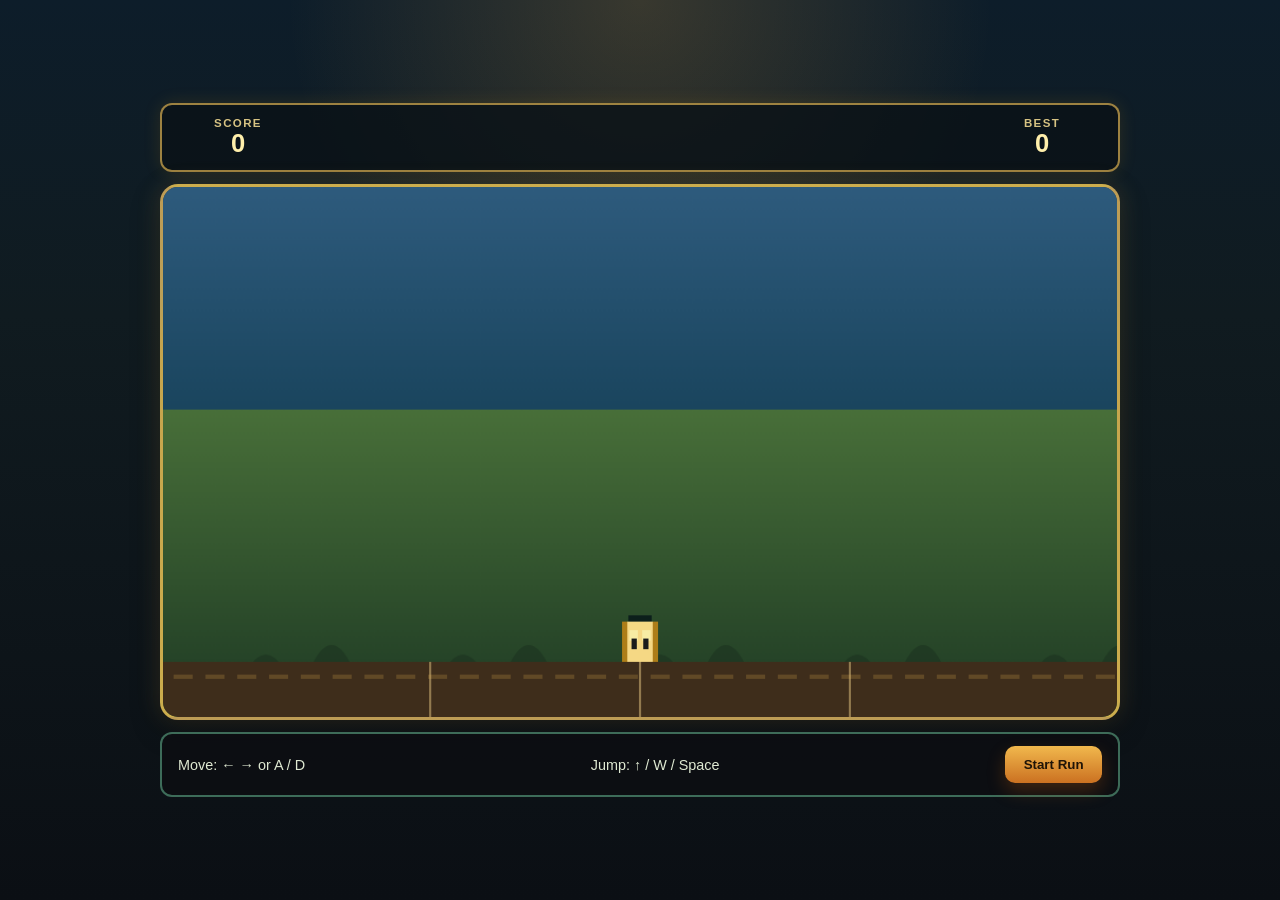
<file: index.html>
<!DOCTYPE html>
<html lang="en">
  <head>
    <meta charset="UTF-8" />
    <meta name="viewport" content="width=device-width, initial-scale=1.0" />
    <title>Temple Run Clone</title>
    <link rel="stylesheet" href="style.css" />
  </head>
  <body>
    <div class="game-shell">
      <div class="hud">
        <div class="score-panel">
          <span class="label">Score</span>
          <span id="score">0</span>
        </div>
        <div class="score-panel">
          <span class="label">Best</span>
          <span id="best">0</span>
        </div>
      </div>

      <canvas id="gameCanvas" width="900" height="500" aria-label="Temple Run clone game"></canvas>

      <div class="controls-panel">
        <p>Move: ← → or A / D</p>
        <p>Jump: ↑ / W / Space</p>
        <button id="startButton" type="button">Start Run</button>
      </div>
    </div>

    <script src="script.js"></script>
  </body>
</html>
</file>
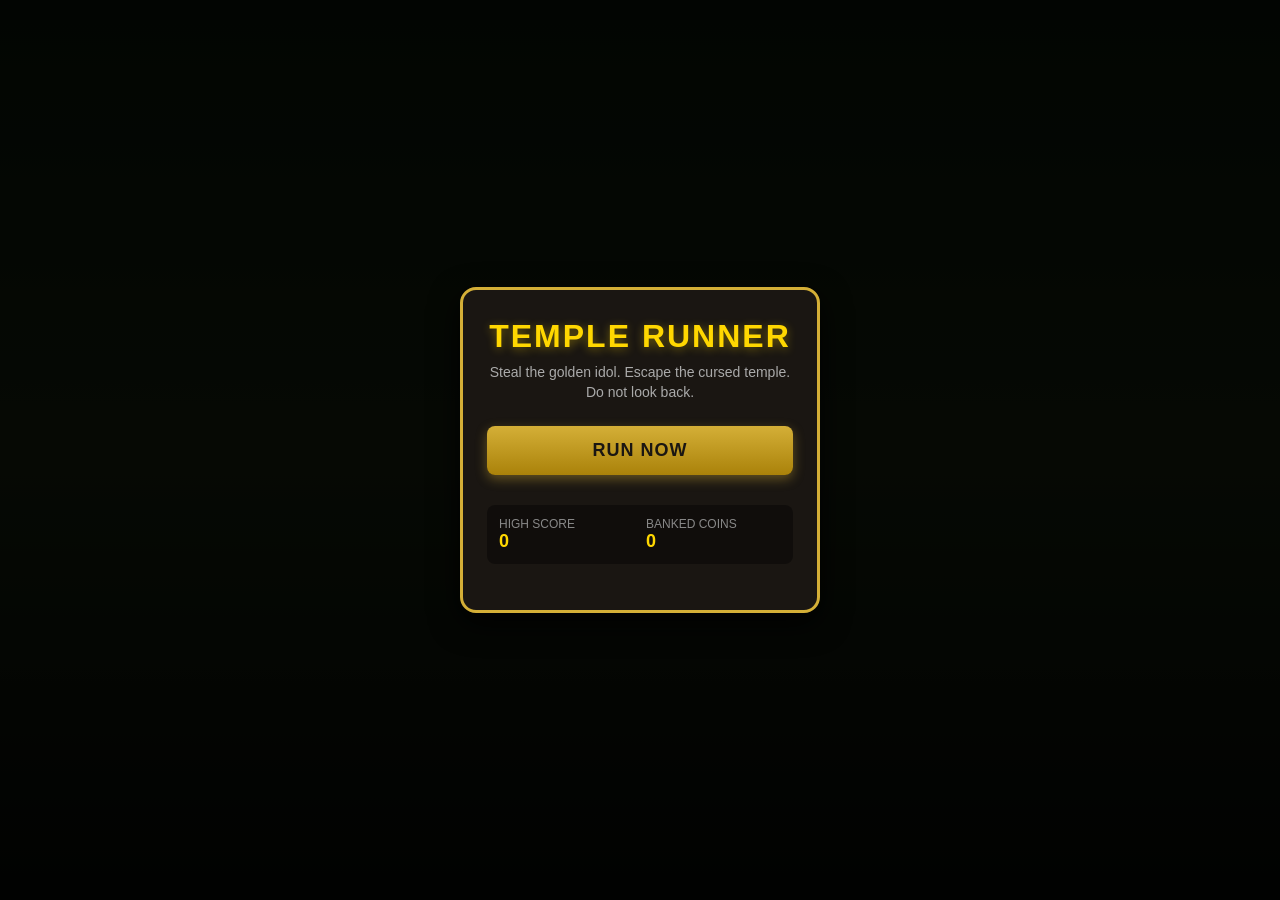
<file: src/main/assets/index.html>
<!DOCTYPE html>
<html lang="en">
<head>
<meta charset="UTF-8">
<meta name="viewport" content="width=device-width, initial-scale=1.0, maximum-scale=1.0, user-scalable=no">
<title>Temple Runner 3D</title>
<style>
  * { box-sizing: border-box; margin: 0; padding: 0; user-select: none; -webkit-user-select: none; }
  body, html { width: 100%; height: 100%; overflow: hidden; background: #050a05; font-family: -apple-system, BlinkMacSystemFont, "Segoe UI", Roboto, sans-serif; }
  #canvas-container { position: absolute; top: 0; left: 0; width: 100%; height: 100%; }
  canvas { display: block; width: 100%; height: 100%; }

  /* HUD Overlay */
  #hud { position: absolute; top: 0; left: 0; width: 100%; height: 100%; pointer-events: none; display: none; }
  .hud-top-left { position: absolute; top: 16px; left: 16px; display: flex; flex-direction: column; gap: 8px; }
  .hud-meter-container { width: 140px; height: 14px; background: rgba(0,0,0,0.6); border: 2px solid #d4af37; border-radius: 7px; overflow: hidden; }
  .hud-meter-fill { width: 0%; height: 100%; background: linear-gradient(90deg, #ffd700, #ff8c00); transition: width 0.1s linear; }
  .hud-multiplier { color: #ffd700; font-weight: 800; font-size: 16px; text-shadow: 1px 1px 2px #000; }
  
  .hud-top-right { position: absolute; top: 16px; right: 16px; text-align: right; color: #fff; text-shadow: 1px 1px 3px #000; }
  .hud-score { font-size: 26px; font-weight: 900; letter-spacing: 1px; color: #fff; }
  .hud-coins { font-size: 18px; font-weight: 700; color: #ffd700; margin-top: 4px; display: flex; align-items: center; justify-content: flex-end; gap: 6px; }
  .hud-distance { font-size: 14px; color: #ccc; margin-top: 2px; }
  .hud-wing-badge { display: none; margin-top: 6px; background: rgba(0,200,255,0.3); border: 1px solid #00e5ff; color: #00e5ff; font-size: 11px; padding: 2px 6px; border-radius: 4px; }

  .pause-btn { position: absolute; bottom: 20px; right: 20px; width: 44px; height: 44px; border-radius: 22px; background: rgba(0,0,0,0.6); border: 2px solid #fff; color: #fff; font-size: 18px; display: flex; align-items: center; justify-content: center; pointer-events: auto; cursor: pointer; }

  /* Modals */
  .modal-overlay { position: absolute; top: 0; left: 0; width: 100%; height: 100%; background: rgba(0,0,0,0.8); display: flex; flex-direction: column; align-items: center; justify-content: center; z-index: 100; }
  .modal-card { background: #1a1612; border: 3px solid #d4af37; border-radius: 16px; padding: 28px 24px; width: 85%; max-width: 360px; text-align: center; color: #fff; box-shadow: 0 10px 30px rgba(0,0,0,0.9); }
  .modal-title { font-size: 32px; font-weight: 900; color: #ffd700; text-transform: uppercase; letter-spacing: 2px; margin-bottom: 8px; text-shadow: 0 2px 10px rgba(255,215,0,0.4); }
  .modal-subtitle { font-size: 14px; color: #aaa; margin-bottom: 24px; line-height: 1.4; }
  .modal-btn { width: 100%; padding: 14px; border-radius: 8px; background: linear-gradient(180deg, #d4af37, #aa820a); border: none; color: #1a1612; font-size: 18px; font-weight: 800; text-transform: uppercase; letter-spacing: 1px; cursor: pointer; margin-bottom: 12px; box-shadow: 0 4px 12px rgba(212,175,55,0.4); }
  .modal-btn.secondary { background: rgba(255,255,255,0.1); border: 1px solid #666; color: #fff; box-shadow: none; }
  .stats-grid { display: grid; grid-template-columns: 1fr 1fr; gap: 12px; margin: 18px 0; text-align: left; background: rgba(0,0,0,0.4); padding: 12px; border-radius: 8px; }
  .stat-label { font-size: 12px; color: #888; }
  .stat-val { font-size: 18px; font-weight: 700; color: #ffd700; }
  .death-banner { color: #ff4d4d; font-weight: 800; font-size: 14px; margin-bottom: 12px; }
  #monkey-vignette { position: absolute; top: 0; left: 0; width: 100%; height: 100%; pointer-events: none; box-shadow: inset 0 0 80px rgba(180,0,0,0.7); opacity: 0; transition: opacity 0.3s ease; }
</style>
</head>
<body>

<div id="canvas-container">
  <canvas id="game-canvas"></canvas>
</div>
<div id="monkey-vignette"></div>

<!-- HUD -->
<div id="hud">
  <div class="hud-top-left">
    <div class="hud-meter-container">
      <div id="meter-fill" class="hud-meter-fill"></div>
    </div>
    <div id="hud-mult" class="hud-multiplier">1x MULTIPLIER</div>
  </div>
  <div class="hud-top-right">
    <div id="hud-score" class="hud-score">0</div>
    <div class="hud-coins">🪙 <span id="hud-coin-count">0</span></div>
    <div id="hud-distance" class="hud-distance">0m</div>
    <div id="hud-wings" class="hud-wing-badge">🪽 WINGS ACTIVE</div>
  </div>
  <div class="pause-btn" id="pause-btn">⏸</div>
</div>

<!-- Main Menu Modal -->
<div id="menu-modal" class="modal-overlay">
  <div class="modal-card">
    <div class="modal-title">TEMPLE RUNNER</div>
    <div class="modal-subtitle">Steal the golden idol. Escape the cursed temple. Do not look back.</div>
    <button class="modal-btn" id="start-btn">RUN NOW</button>
    <div class="stats-grid">
      <div><div class="stat-label">HIGH SCORE</div><div id="menu-high-score" class="stat-val">0</div></div>
      <div><div class="stat-label">BANKED COINS</div><div id="menu-total-coins" class="stat-val">0</div></div>
    </div>
  </div>
</div>

<!-- Pause Modal -->
<div id="pause-modal" class="modal-overlay" style="display: none;">
  <div class="modal-card">
    <div class="modal-title">PAUSED</div>
    <button class="modal-btn" id="resume-btn">RESUME</button>
    <button class="modal-btn secondary" id="restart-from-pause-btn">RESTART</button>
  </div>
</div>

<!-- Game Over Modal -->
<div id="gameover-modal" class="modal-overlay" style="display: none;">
  <div class="modal-card">
    <div class="modal-title" style="color: #ff4444;">GAME OVER</div>
    <div id="death-reason" class="death-banner">Caught by Demon Monkeys!</div>
    <div class="stats-grid">
      <div><div class="stat-label">FINAL SCORE</div><div id="go-score" class="stat-val">0</div></div>
      <div><div class="stat-label">DISTANCE</div><div id="go-dist" class="stat-val">0m</div></div>
      <div><div class="stat-label">COINS COLLECTED</div><div id="go-coins" class="stat-val">0</div></div>
      <div><div class="stat-label">HIGH SCORE</div><div id="go-high" class="stat-val">0</div></div>
    </div>
    <button class="modal-btn" id="restart-btn">PLAY AGAIN</button>
    <button class="modal-btn secondary" id="menu-btn">MAIN MENU</button>
  </div>
</div>

<script>
// --- Matrix & Vector 3D Math Engine ---
class Vec3 {
  constructor(x = 0, y = 0, z = 0) { this.x = x; this.y = y; this.z = z; }
  set(x, y, z) { this.x = x; this.y = y; this.z = z; return this; }
  clone() { return new Vec3(this.x, this.y, this.z); }
  add(v) { this.x += v.x; this.y += v.y; this.z += v.z; return this; }
  sub(v) { this.x -= v.x; this.y -= v.y; this.z -= v.z; return this; }
  scale(s) { this.x *= s; this.y *= s; this.z *= s; return this; }
  dot(v) { return this.x * v.x + this.y * v.y + this.z * v.z; }
  length() { return Math.sqrt(this.x*this.x + this.y*this.y + this.z*this.z); }
  normalize() { const len = this.length(); if (len > 0.0001) { this.x /= len; this.y /= len; this.z /= len; } return this; }
  lerp(v, t) { this.x += (v.x - this.x) * t; this.y += (v.y - this.y) * t; this.z += (v.z - this.z) * t; return this; }
}

class Mat4 {
  constructor() { this.m = new Float32Array(16); Mat4.identity(this); }
  static identity(out) {
    const m = out.m; m.fill(0);
    m[0] = 1; m[5] = 1; m[10] = 1; m[15] = 1;
    return out;
  }
  static perspective(out, fovRad, aspect, near, far) {
    const f = 1.0 / Math.tan(fovRad / 2);
    const nf = 1 / (near - far);
    const m = out.m; m.fill(0);
    m[0] = f / aspect;
    m[5] = f;
    m[10] = (far + near) * nf;
    m[11] = -1;
    m[14] = (2 * far * near) * nf;
    return out;
  }
  static lookAt(out, eye, center, up) {
    let z0 = eye.x - center.x, z1 = eye.y - center.y, z2 = eye.z - center.z;
    let len = 1 / Math.hypot(z0, z1, z2);
    z0 *= len; z1 *= len; z2 *= len;
    let x0 = up.y * z2 - up.z * z1, x1 = up.z * z0 - up.x * z2, x2 = up.x * z1 - up.y * z0;
    len = 1 / Math.hypot(x0, x1, x2);
    x0 *= len; x1 *= len; x2 *= len;
    let y0 = z1 * x2 - z2 * x1, y1 = z2 * x0 - z0 * x2, y2 = z0 * x1 - z1 * x0;
    const m = out.m;
    m[0] = x0; m[1] = y0; m[2] = z0; m[3] = 0;
    m[4] = x1; m[5] = y1; m[6] = z1; m[7] = 0;
    m[8] = x2; m[9] = y2; m[10] = z2; m[11] = 0;
    m[12] = -(x0 * eye.x + x1 * eye.y + x2 * eye.z);
    m[13] = -(y0 * eye.x + y1 * eye.y + y2 * eye.z);
    m[14] = -(z0 * eye.x + z1 * eye.y + z2 * eye.z);
    m[15] = 1;
    return out;
  }
  static multiply(out, a, b) {
    const am = a.m, bm = b.m, rm = out.m;
    for (let i = 0; i < 4; i++) {
      const ai0 = am[i], ai1 = am[i+4], ai2 = am[i+8], ai3 = am[i+12];
      rm[i]    = ai0 * bm[0] + ai1 * bm[1] + ai2 * bm[2] + ai3 * bm[3];
      rm[i+4]  = ai0 * bm[4] + ai1 * bm[5] + ai2 * bm[6] + ai3 * bm[7];
      rm[i+8]  = ai0 * bm[8] + ai1 * bm[9] + ai2 * bm[10] + ai3 * bm[11];
      rm[i+12] = ai0 * bm[12] + ai1 * bm[13] + ai2 * bm[14] + ai3 * bm[15];
    }
    return out;
  }
  transformPoint(v, out) {
    const m = this.m;
    const x = v.x, y = v.y, z = v.z;
    const w = m[3] * x + m[7] * y + m[11] * z + m[15] || 1.0;
    out.x = (m[0] * x + m[4] * y + m[8] * z + m[12]) / w;
    out.y = (m[1] * x + m[5] * y + m[9] * z + m[13]) / w;
    out.z = (m[2] * x + m[6] * y + m[10] * z + m[14]) / w;
    return out;
  }
}

// --- Procedural Web Audio Synthesizer ---
class SoundEffects {
  constructor() {
    this.ctx = null;
  }
  init() {
    if (!this.ctx) {
      const AudioCtx = window.AudioContext || window.webkitAudioContext;
      if (AudioCtx) this.ctx = new AudioCtx();
    }
  }
  playCoin() {
    if (!this.ctx) return;
    const osc = this.ctx.createOscillator();
    const gain = this.ctx.createGain();
    osc.type = 'sine';
    osc.frequency.setValueAtTime(987.77, this.ctx.currentTime); // B5
    gain.gain.setValueAtTime(0.2, this.ctx.currentTime);
    gain.gain.exponentialRampToValueAtTime(0.001, this.ctx.currentTime + 0.1);
    osc.connect(gain); gain.connect(this.ctx.destination);
    osc.start(); osc.stop(this.ctx.currentTime + 0.1);
  }
  playJump() {
    if (!this.ctx) return;
    const osc = this.ctx.createOscillator();
    const gain = this.ctx.createGain();
    osc.type = 'triangle';
    osc.frequency.setValueAtTime(260, this.ctx.currentTime);
    osc.frequency.exponentialRampToValueAtTime(520, this.ctx.currentTime + 0.2);
    gain.gain.setValueAtTime(0.3, this.ctx.currentTime);
    gain.gain.exponentialRampToValueAtTime(0.01, this.ctx.currentTime + 0.2);
    osc.connect(gain); gain.connect(this.ctx.destination);
    osc.start(); osc.stop(this.ctx.currentTime + 0.2);
  }
  playSlide() {
    if (!this.ctx) return;
    const osc = this.ctx.createOscillator();
    const gain = this.ctx.createGain();
    osc.type = 'sine';
    osc.frequency.setValueAtTime(340, this.ctx.currentTime);
    osc.frequency.exponentialRampToValueAtTime(140, this.ctx.currentTime + 0.25);
    gain.gain.setValueAtTime(0.25, this.ctx.currentTime);
    gain.gain.exponentialRampToValueAtTime(0.01, this.ctx.currentTime + 0.25);
    osc.connect(gain); gain.connect(this.ctx.destination);
    osc.start(); osc.stop(this.ctx.currentTime + 0.25);
  }
  playStumble() {
    if (!this.ctx) return;
    const osc = this.ctx.createOscillator();
    const gain = this.ctx.createGain();
    osc.type = 'sawtooth';
    osc.frequency.setValueAtTime(120, this.ctx.currentTime);
    gain.gain.setValueAtTime(0.4, this.ctx.currentTime);
    gain.gain.exponentialRampToValueAtTime(0.01, this.ctx.currentTime + 0.3);
    osc.connect(gain); gain.connect(this.ctx.destination);
    osc.start(); osc.stop(this.ctx.currentTime + 0.3);
  }
  playDeath() {
    if (!this.ctx) return;
    const osc = this.ctx.createOscillator();
    const gain = this.ctx.createGain();
    osc.type = 'sawtooth';
    osc.frequency.setValueAtTime(80, this.ctx.currentTime);
    osc.frequency.exponentialRampToValueAtTime(30, this.ctx.currentTime + 0.6);
    gain.gain.setValueAtTime(0.6, this.ctx.currentTime);
    gain.gain.exponentialRampToValueAtTime(0.001, this.ctx.currentTime + 0.6);
    osc.connect(gain); gain.connect(this.ctx.destination);
    osc.start(); osc.stop(this.ctx.currentTime + 0.6);
  }
}
const sfx = new SoundEffects();

// --- Game Constants & State ---
const ROAD_WIDTH = 4.8;
const LANE_WIDTH = 1.6;
const TILE_LENGTH = 12.0;

class GameEngine {
  constructor(canvas) {
    this.canvas = canvas;
    this.ctx = canvas.getContext('2d');
    this.state = 'MENU'; // MENU, PLAYING, PAUSED, GAMEOVER

    this.player = {
      pos: new Vec3(0, 0, 0),
      dir: new Vec3(0, 0, 1),
      right: new Vec3(1, 0, 0),
      lane: 0, // -1, 0, 1
      targetLaneX: 0,
      lateralOffset: 0,
      speed: 10.0,
      baseSpeed: 10.0,
      maxSpeed: 24.0,
      accel: 0.05,
      yVel: 0,
      isGrounded: true,
      isSliding: false,
      slideTimer: 0,
      stumbleTimer: 0,
      isStumbling: false,
      turnZone: null
    };

    this.camera = {
      pos: new Vec3(0, 2.6, -4.5),
      lookAt: new Vec3(0, 1.2, 3.0),
      smoothRotY: 0,
      shake: 0
    };

    this.score = 0;
    this.distance = 0;
    this.coins = 0;
    this.multiplier = 1;
    this.meter = 0;
    this.wingsPrimed = false;
    this.wingTimer = 0;
    this.hasWings = 2;

    this.tiles = [];
    this.activeCoins = [];
    this.activeObstacles = [];
    this.tileCounter = 0;
    this.straightsCount = 0;

    this.tiltX = 0;

    this.viewProj = new Mat4();
    this.proj = new Mat4();
    this.view = new Mat4();

    this.lastTime = performance.now();
    this.initInput();
    this.resize();
    window.addEventListener('resize', () => this.resize());
  }

  resize() {
    this.canvas.width = window.innerWidth;
    this.canvas.height = window.innerHeight;
    Mat4.perspective(this.proj, (55 * Math.PI) / 180, this.canvas.width / this.canvas.height, 0.1, 150);
  }

  initInput() {
    let startX = 0, startY = 0, startTime = 0, lastTap = 0;
    window.addEventListener('touchstart', (e) => {
      sfx.init();
      if (e.touches.length > 0) {
        startX = e.touches[0].clientX;
        startY = e.touches[0].clientY;
        startTime = performance.now();
      }
    }, { passive: false });

    window.addEventListener('touchend', (e) => {
      if (e.changedTouches.length === 0) return;
      const dx = e.changedTouches[0].clientX - startX;
      const dy = e.changedTouches[0].clientY - startY;
      const duration = performance.now() - startTime;
      const dist = Math.hypot(dx, dy);

      if (dist > 30 && duration < 500) {
        if (Math.abs(dx) > Math.abs(dy)) {
          this.handleSwipe(dx > 0 ? 'RIGHT' : 'LEFT');
        } else {
          this.handleSwipe(dy > 0 ? 'DOWN' : 'UP');
        }
      } else if (dist < 30 && duration < 300) {
        const now = performance.now();
        if (now - lastTap < 350) {
          this.primeWings();
          lastTap = 0;
        } else {
          lastTap = now;
        }
      }
    });

    // Keyboard fallbacks
    window.addEventListener('keydown', (e) => {
      sfx.init();
      if (e.key === 'ArrowLeft' || e.key === 'a' || e.key === 'A') this.handleSwipe('LEFT');
      else if (e.key === 'ArrowRight' || e.key === 'd' || e.key === 'D') this.handleSwipe('RIGHT');
      else if (e.key === 'ArrowUp' || e.key === 'w' || e.key === 'W' || e.key === ' ') this.handleSwipe('UP');
      else if (e.key === 'ArrowDown' || e.key === 's' || e.key === 'S') this.handleSwipe('DOWN');
      else if (e.key === 'r' || e.key === 'R' || e.key === '2') this.primeWings();
    });

    // Android Sensor Bridge
    window.onSensorTilt = (tilt) => {
      this.tiltX = tilt; // -1 to +1
    };
    window.gamePause = () => this.pause();
    window.gameResume = () => this.resume();
  }

  start() {
    this.state = 'PLAYING';
    this.score = 0;
    this.distance = 0;
    this.coins = 0;
    this.multiplier = 1;
    this.meter = 0;
    this.wingsPrimed = false;
    this.wingTimer = 0;

    this.player.pos.set(0, 0, 0);
    this.player.dir.set(0, 0, 1);
    this.player.right.set(1, 0, 0);
    this.player.lane = 0;
    this.player.lateralOffset = 0;
    this.player.speed = this.player.baseSpeed;
    this.player.yVel = 0;
    this.player.isGrounded = true;
    this.player.isSliding = false;
    this.player.isStumbling = false;
    this.player.stumbleTimer = 0;
    this.player.turnZone = null;

    this.camera.smoothRotY = 0;
    this.camera.shake = 0;

    this.tiles = [];
    this.activeCoins = [];
    this.activeObstacles = [];
    this.straightsCount = 0;

    // Build initial straight path (safe zone)
    let curPos = new Vec3(0, 0, 0);
    let curDir = new Vec3(0, 0, 1);
    for (let i = 0; i < 12; i++) {
      this.spawnTile('STRAIGHT', curPos, curDir, i < 5);
      curPos = curPos.clone().add(curDir.clone().scale(TILE_LENGTH));
    }

    document.getElementById('hud').style.display = 'block';
    document.getElementById('menu-modal').style.display = 'none';
    document.getElementById('pause-modal').style.display = 'none';
    document.getElementById('gameover-modal').style.display = 'none';
    document.getElementById('monkey-vignette').style.opacity = '0';
  }

  spawnTile(type, pos, dir, isSafe) {
    const tile = {
      id: this.tileCounter++,
      type,
      pos: pos.clone(),
      dir: dir.clone(),
      right: new Vec3(-dir.z, 0, dir.x),
      length: TILE_LENGTH
    };
    this.tiles.push(tile);

    // Spawn obstacles and coins on straight tiles
    if (type === 'STRAIGHT' && !isSafe) {
      if (Math.random() < 0.65) {
        const obsType = Math.random() < 0.5 ? 'JUMP' : 'SLIDE';
        const obsPos = pos.clone().add(dir.clone().scale(TILE_LENGTH * 0.5));
        this.activeObstacles.push({
          type: obsType,
          pos: obsPos,
          dir: dir.clone(),
          cleared: false
        });
      }

      if (Math.random() < 0.85) {
        const lane = Math.floor(Math.random() * 3) - 1; // -1, 0, 1
        for (let c = 0; c < 4; c++) {
          const coinPos = pos.clone()
            .add(dir.clone().scale(TILE_LENGTH * 0.2 + c * 2.2))
            .add(tile.right.clone().scale(lane * LANE_WIDTH));
          coinPos.y = 0.6;
          this.activeCoins.push({
            pos: coinPos,
            tier: Math.random() > 0.8 ? 2 : 1, // Yellow (1) or Red (2)
            collected: false
          });
        }
      }
    }
    return tile;
  }

  handleSwipe(action) {
    if (this.state !== 'PLAYING') return;

    if (action === 'LEFT') {
      if (this.player.turnZone && (this.player.turnZone.type === 'LEFT' || this.player.turnZone.type === 'TJUNC')) {
        this.executeTurn(-90);
      } else {
        if (this.player.lane > -1) {
          this.player.lane--;
        } else {
          this.triggerStumble();
        }
      }
    } else if (action === 'RIGHT') {
      if (this.player.turnZone && (this.player.turnZone.type === 'RIGHT' || this.player.turnZone.type === 'TJUNC')) {
        this.executeTurn(90);
      } else {
        if (this.player.lane < 1) {
          this.player.lane++;
        } else {
          this.triggerStumble();
        }
      }
    } else if (action === 'UP') {
      if (this.player.isGrounded && !this.player.isSliding) {
        this.player.yVel = 7.5;
        this.player.isGrounded = false;
        sfx.playJump();
      }
    } else if (action === 'DOWN') {
      if (!this.player.isSliding) {
        this.player.isSliding = true;
        this.player.slideTimer = 0.8;
        if (!this.player.isGrounded) this.player.yVel = -10;
        sfx.playSlide();
      }
    }
  }

  executeTurn(angleDeg) {
    // Snap player onto intersection center
    if (this.player.turnZone) {
      this.player.pos.x = this.player.turnZone.pos.x;
      this.player.pos.z = this.player.turnZone.pos.z;
    }
    const rad = (angleDeg * Math.PI) / 180;
    const cos = Math.round(Math.cos(rad));
    const sin = Math.round(Math.sin(rad));

    const oldX = this.player.dir.x;
    const oldZ = this.player.dir.z;
    this.player.dir.set(oldX * cos + oldZ * sin, 0, -oldX * sin + oldZ * cos);
    this.player.right.set(-this.player.dir.z, 0, this.player.dir.x);

    this.player.lane = 0;
    this.player.lateralOffset = 0;
    this.player.turnZone = null;
  }

  triggerStumble() {
    sfx.playStumble();
    this.camera.shake = 0.35;
    if (this.player.isStumbling) {
      this.die("Caught by Demon Monkeys!");
      return;
    }
    this.player.isStumbling = true;
    this.player.stumbleTimer = 6.0;
    this.player.speed = Math.max(this.player.baseSpeed, this.player.speed * 0.7);
    this.meter = 0;
    document.getElementById('monkey-vignette').style.opacity = '1';
  }

  primeWings() {
    if (this.hasWings > 0 && !this.wingsPrimed) {
      this.wingsPrimed = true;
      this.hasWings--;
      this.wingTimer = 30.0;
      document.getElementById('hud-wings').style.display = 'block';
    }
  }

  die(cause) {
    if (this.wingsPrimed) {
      this.wingsPrimed = false;
      this.wingTimer = 0;
      document.getElementById('hud-wings').style.display = 'none';
      this.player.yVel = 0;
      this.player.isGrounded = true;
      return; // Resurrected!
    }

    sfx.playDeath();
    this.state = 'GAMEOVER';
    document.getElementById('monkey-vignette').style.opacity = '0';
    document.getElementById('hud').style.display = 'none';
    document.getElementById('death-reason').innerText = cause;
    document.getElementById('go-score').innerText = Math.floor(this.score).toLocaleString();
    document.getElementById('go-dist').innerText = Math.floor(this.distance) + 'm';
    document.getElementById('go-coins').innerText = this.coins;

    let high = parseInt(localStorage.getItem('tr_high') || '0', 10);
    if (window.AndroidBridge && window.AndroidBridge.getHighScore) {
      high = window.AndroidBridge.getHighScore();
    }
    if (this.score > high) {
      high = Math.floor(this.score);
      localStorage.setItem('tr_high', high);
      if (window.AndroidBridge && window.AndroidBridge.saveHighScore) {
        window.AndroidBridge.saveHighScore(high);
      }
    }
    document.getElementById('go-high').innerText = high.toLocaleString();
    document.getElementById('gameover-modal').style.display = 'flex';
  }

  update(dt) {
    if (this.state !== 'PLAYING') return;

    // Speed curve
    if (this.player.speed < this.player.maxSpeed) {
      this.player.speed += this.player.accel * dt;
    }

    // Distance & Score math
    const stepDist = this.player.speed * dt;
    this.distance += stepDist;
    this.score = Math.floor((this.distance + this.coins * 5) * this.multiplier);

    // Stumble timer
    if (this.player.isStumbling) {
      this.player.stumbleTimer -= dt;
      if (this.player.stumbleTimer <= 0) {
        this.player.isStumbling = false;
        document.getElementById('monkey-vignette').style.opacity = '0';
      }
    }

    // Slide timer
    if (this.player.isSliding) {
      this.player.slideTimer -= dt;
      if (this.player.slideTimer <= 0) this.player.isSliding = false;
    }

    // Wings timer
    if (this.wingsPrimed) {
      this.wingTimer -= dt;
      if (this.wingTimer <= 0) {
        this.wingsPrimed = false;
        document.getElementById('hud-wings').style.display = 'none';
      }
    }

    // Forward motion
    this.player.pos.add(this.player.dir.clone().scale(stepDist));

    // Lateral steering (lane + tilt)
    const targetX = this.player.lane * LANE_WIDTH + (this.tiltX * (LANE_WIDTH * 0.4));
    this.player.lateralOffset += (targetX - this.player.lateralOffset) * 12.0 * dt;

    // Vertical physics
    if (!this.player.isGrounded) {
      this.player.pos.y += this.player.yVel * dt;
      this.player.yVel -= 22.0 * dt; // gravity
      if (this.player.pos.y <= 0) {
        this.player.pos.y = 0;
        this.player.yVel = 0;
        this.player.isGrounded = true;
      }
    }

    // Check Track Intersections & Spawning
    this.updateTrack();

    // Check Obstacle & Coin Collisions
    this.checkCollisions();

    // Update HUD
    document.getElementById('hud-score').innerText = this.score.toLocaleString();
    document.getElementById('hud-coin-count').innerText = this.coins;
    document.getElementById('hud-distance').innerText = Math.floor(this.distance) + 'm';
    document.getElementById('hud-mult').innerText = this.multiplier + 'x MULTIPLIER';
    document.getElementById('meter-fill').style.width = this.meter + '%';
  }

  updateTrack() {
    const pPos = this.player.pos;
    const lastTile = this.tiles[this.tiles.length - 1];
    const distToLast = Math.hypot(pPos.x - lastTile.pos.x, pPos.z - lastTile.pos.z);

    if (distToLast < 90 && this.tiles.length < 24) {
      this.straightsCount++;
      let nextType = 'STRAIGHT';
      if (this.straightsCount >= 4 && Math.random() < 0.35) {
        nextType = Math.random() < 0.5 ? 'LEFT' : 'RIGHT';
        this.straightsCount = 0;
      }

      const nextPos = lastTile.pos.clone().add(lastTile.dir.clone().scale(TILE_LENGTH));
      this.spawnTile(nextType, nextPos, lastTile.dir, false);
    }

    // Turn zone detection
    this.player.turnZone = null;
    for (const t of this.tiles) {
      if (t.type === 'LEFT' || t.type === 'RIGHT' || t.type === 'TJUNC') {
        const d = Math.hypot(pPos.x - t.pos.x, pPos.z - t.pos.z);
        if (d < 4.0) {
          this.player.turnZone = t;
          break;
        }
      }
    }

    // Prune old tiles
    if (this.tiles.length > 16) {
      const oldest = this.tiles[0];
      const dist = Math.hypot(pPos.x - oldest.pos.x, pPos.z - oldest.pos.z);
      if (dist > 35.0) {
        this.tiles.shift();
      }
    }
  }

  checkCollisions() {
    const p = this.player.pos.clone().add(this.player.right.clone().scale(this.player.lateralOffset));

    // Coin collection
    for (const c of this.activeCoins) {
      if (!c.collected && Math.hypot(p.x - c.pos.x, p.z - c.pos.z) < 1.3) {
        c.collected = true;
        this.coins += c.tier;
        this.meter = Math.min(100, this.meter + c.tier * 2);
        if (this.meter >= 100) {
          this.meter = 0;
          this.multiplier++;
        }
        sfx.playCoin();
      }
    }

    // Obstacle collisions
    for (const o of this.activeObstacles) {
      if (!o.cleared && Math.hypot(p.x - o.pos.x, p.z - o.pos.z) < 1.4) {
        if (o.type === 'JUMP') {
          if (this.player.pos.y > 0.8) {
            o.cleared = true; // Cleared!
          } else {
            this.die("Crashed into a fallen log!");
            return;
          }
        } else if (o.type === 'SLIDE') {
          if (this.player.isSliding) {
            o.cleared = true; // Cleared!
          } else {
            this.die("Smashed into a low stone arch!");
            return;
          }
        }
      }
    }
  }

  render() {
    const ctx = this.ctx;
    ctx.clearRect(0, 0, this.canvas.width, this.canvas.height);

    // Update Camera
    const targetForward = this.player.dir;
    const targetYaw = Math.atan2(targetForward.x, targetForward.z);
    this.camera.smoothRotY += (targetYaw - this.camera.smoothRotY) * 0.15;

    const rotY = this.camera.smoothRotY;
    const camOffset = new Vec3(
      -Math.sin(rotY) * 4.2,
      2.4,
      -Math.cos(rotY) * 4.2
    );

    const eye = this.player.pos.clone().add(this.player.right.clone().scale(this.player.lateralOffset)).add(camOffset);
    if (this.camera.shake > 0) {
      eye.x += (Math.random() - 0.5) * this.camera.shake;
      eye.y += (Math.random() - 0.5) * this.camera.shake;
      this.camera.shake = Math.max(0, this.camera.shake - 0.02);
    }
    const center = this.player.pos.clone().add(this.player.right.clone().scale(this.player.lateralOffset)).add(new Vec3(Math.sin(rotY) * 3.5, 0.8, Math.cos(rotY) * 3.5));

    Mat4.lookAt(this.view, eye, center, new Vec3(0, 1, 0));
    Mat4.multiply(this.viewProj, this.proj, this.view);

    // Background gradient (jungle/temple canyon)
    const bgGrad = ctx.createLinearGradient(0, 0, 0, this.canvas.height);
    bgGrad.addColorStop(0, '#0a1a0a');
    bgGrad.addColorStop(0.5, '#1e2d14');
    bgGrad.addColorStop(1, '#050a05');
    ctx.fillStyle = bgGrad;
    ctx.fillRect(0, 0, this.canvas.width, this.canvas.height);

    // Project & Draw 3D Track Tiles
    for (const t of this.tiles) {
      this.drawTile(t);
    }

    // Draw Coins
    for (const c of this.activeCoins) {
      if (!c.collected) this.drawCoin(c);
    }

    // Draw Obstacles
    for (const o of this.activeObstacles) {
      if (!o.cleared) this.drawObstacle(o);
    }

    // Draw 3D Runner & Demon Monkey
    if (this.state === 'PLAYING') {
      this.drawPlayer();
      this.drawDemonMonkey();
    }
  }

  project(worldPos) {
    const screen = new Vec3();
    this.viewProj.transformPoint(worldPos, screen);
    if (screen.z < 0 || screen.z > 1) return null;
    const x = (screen.x * 0.5 + 0.5) * this.canvas.width;
    const y = (-screen.y * 0.5 + 0.5) * this.canvas.height;
    return { x, y, z: screen.z };
  }

  drawTile(tile) {
    const ctx = this.ctx;
    const halfW = ROAD_WIDTH * 0.5;
    const p1 = tile.pos.clone().add(tile.right.clone().scale(-halfW));
    const p2 = tile.pos.clone().add(tile.right.clone().scale(halfW));
    const p3 = p2.clone().add(tile.dir.clone().scale(tile.length));
    const p4 = p1.clone().add(tile.dir.clone().scale(tile.length));

    const s1 = this.project(p1), s2 = this.project(p2), s3 = this.project(p3), s4 = this.project(p4);
    if (!s1 || !s2 || !s3 || !s4) return;

    // Stone pathway surface
    ctx.beginPath();
    ctx.moveTo(s1.x, s1.y);
    ctx.lineTo(s2.x, s2.y);
    ctx.lineTo(s3.x, s3.y);
    ctx.lineTo(s4.x, s4.y);
    ctx.closePath();
    ctx.fillStyle = (tile.id % 2 === 0) ? '#4a443b' : '#3e3831';
    ctx.fill();
    ctx.strokeStyle = '#221e1a';
    ctx.lineWidth = 1;
    ctx.stroke();

    // Side Stone Walls
    this.drawWall(p1, p4, 0.8, '#2a241e');
    this.drawWall(p2, p3, 0.8, '#2a241e');
  }

  drawWall(start, end, height, color) {
    const ctx = this.ctx;
    const s1 = this.project(start);
    const s2 = this.project(end);
    const s3 = this.project(end.clone().add(new Vec3(0, height, 0)));
    const s4 = this.project(start.clone().add(new Vec3(0, height, 0)));
    if (!s1 || !s2 || !s3 || !s4) return;

    ctx.beginPath();
    ctx.moveTo(s1.x, s1.y);
    ctx.lineTo(s2.x, s2.y);
    ctx.lineTo(s3.x, s3.y);
    ctx.lineTo(s4.x, s4.y);
    ctx.closePath();
    ctx.fillStyle = color;
    ctx.fill();
  }

  drawPlayer() {
    const ctx = this.ctx;
    const p = this.player.pos.clone().add(this.player.right.clone().scale(this.player.lateralOffset));
    const pBottom = this.project(p);
    const pHip = this.project(p.clone().add(new Vec3(0, this.player.isSliding ? 0.4 : 0.9, 0)));
    const pHead = this.project(p.clone().add(new Vec3(0, this.player.isSliding ? 0.7 : 1.7, 0)));
    if (!pBottom || !pHead || !pHip) return;

    const scale = Math.max(3, (1 - pBottom.z) * 35);

    // Torso / Vest
    ctx.strokeStyle = '#d4af37';
    ctx.lineWidth = scale * 0.45;
    ctx.lineCap = 'round';
    ctx.beginPath();
    ctx.moveTo(pHip.x, pHip.y);
    ctx.lineTo(pHead.x, pHead.y);
    ctx.stroke();

    // Head
    ctx.fillStyle = '#ffcc99';
    ctx.beginPath();
    ctx.arc(pHead.x, pHead.y - scale * 0.2, scale * 0.35, 0, Math.PI * 2);
    ctx.fill();

    // Legs
    ctx.strokeStyle = '#3d2b1f';
    ctx.lineWidth = scale * 0.3;
    ctx.beginPath();
    ctx.moveTo(pHip.x, pHip.y);
    ctx.lineTo(pBottom.x - scale * 0.3, pBottom.y);
    ctx.moveTo(pHip.x, pHip.y);
    ctx.lineTo(pBottom.x + scale * 0.3, pBottom.y);
    ctx.stroke();
  }

  drawDemonMonkey() {
    const ctx = this.ctx;
    const chaserDist = this.player.isStumbling ? -1.8 : -3.8;
    const mPos = this.player.pos.clone()
      .add(this.player.right.clone().scale(this.player.lateralOffset))
      .add(this.player.dir.clone().scale(chaserDist));
    const s = this.project(mPos.clone().add(new Vec3(0, 0.7, 0)));
    if (!s) return;

    const scale = Math.max(4, (1 - s.z) * 45);
    ctx.fillStyle = '#1c1613';
    ctx.beginPath();
    ctx.arc(s.x, s.y, scale * 0.6, 0, Math.PI * 2);
    ctx.fill();

    // Glowing red eyes
    ctx.fillStyle = '#ff0000';
    ctx.beginPath();
    ctx.arc(s.x - scale * 0.2, s.y - scale * 0.1, scale * 0.12, 0, Math.PI * 2);
    ctx.arc(s.x + scale * 0.2, s.y - scale * 0.1, scale * 0.12, 0, Math.PI * 2);
    ctx.fill();
  }

  drawCoin(coin) {
    const s = this.project(coin.pos);
    if (!s) return;
    const size = Math.max(2, (1 - s.z) * 16);
    this.ctx.fillStyle = coin.tier === 2 ? '#ff4444' : '#ffd700';
    this.ctx.beginPath();
    this.ctx.arc(s.x, s.y, size, 0, Math.PI * 2);
    this.ctx.fill();
    this.ctx.strokeStyle = '#fff';
    this.ctx.lineWidth = 1;
    this.ctx.stroke();
  }

  drawObstacle(obs) {
    const ctx = this.ctx;
    const halfW = ROAD_WIDTH * 0.45;
    const p1 = obs.pos.clone().add(new Vec3(-obs.dir.z, 0, obs.dir.x).scale(-halfW));
    const p2 = obs.pos.clone().add(new Vec3(-obs.dir.z, 0, obs.dir.x).scale(halfW));

    if (obs.type === 'JUMP') {
      // Low fallen log
      p1.y = 0.4; p2.y = 0.4;
      const s1 = this.project(p1), s2 = this.project(p2);
      if (!s1 || !s2) return;
      ctx.strokeStyle = '#5a3d28';
      ctx.lineWidth = Math.max(3, (1 - s1.z) * 18);
      ctx.beginPath();
      ctx.moveTo(s1.x, s1.y);
      ctx.lineTo(s2.x, s2.y);
      ctx.stroke();
    } else {
      // High stone archway / fire beam
      p1.y = 1.6; p2.y = 1.6;
      const s1 = this.project(p1), s2 = this.project(p2);
      if (!s1 || !s2) return;
      ctx.strokeStyle = '#d4af37';
      ctx.lineWidth = Math.max(4, (1 - s1.z) * 22);
      ctx.beginPath();
      ctx.moveTo(s1.x, s1.y);
      ctx.lineTo(s2.x, s2.y);
      ctx.stroke();
      // Flaming core
      ctx.strokeStyle = '#ff3300';
      ctx.lineWidth = Math.max(2, (1 - s1.z) * 8);
      ctx.stroke();
    }
  }

  pause() {
    if (this.state === 'PLAYING') {
      this.state = 'PAUSED';
      document.getElementById('pause-modal').style.display = 'flex';
    }
  }

  resume() {
    if (this.state === 'PAUSED') {
      this.state = 'PLAYING';
      document.getElementById('pause-modal').style.display = 'none';
      this.lastTime = performance.now();
    }
  }

  loop(now) {
    const dt = Math.min(0.1, (now - this.lastTime) / 1000);
    this.lastTime = now;

    this.update(dt);
    this.render();

    requestAnimationFrame((t) => this.loop(t));
  }
}

// Bootstrap
window.addEventListener('load', () => {
  const canvas = document.getElementById('game-canvas');
  const engine = new GameEngine(canvas);

  let high = parseInt(localStorage.getItem('tr_high') || '0', 10);
  let totalCoins = parseInt(localStorage.getItem('tr_coins') || '0', 10);
  if (window.AndroidBridge) {
    if (window.AndroidBridge.getHighScore) high = window.AndroidBridge.getHighScore();
    if (window.AndroidBridge.getTotalCoins) totalCoins = window.AndroidBridge.getTotalCoins();
  }
  document.getElementById('menu-high-score').innerText = high.toLocaleString();
  document.getElementById('menu-total-coins').innerText = totalCoins.toLocaleString();

  document.getElementById('start-btn').addEventListener('click', () => engine.start());
  document.getElementById('restart-btn').addEventListener('click', () => engine.start());
  document.getElementById('restart-from-pause-btn').addEventListener('click', () => engine.start());
  document.getElementById('pause-btn').addEventListener('click', () => engine.pause());
  document.getElementById('resume-btn').addEventListener('click', () => engine.resume());
  document.getElementById('menu-btn').addEventListener('click', () => {
    document.getElementById('gameover-modal').style.display = 'none';
    document.getElementById('menu-modal').style.display = 'flex';
  });

  requestAnimationFrame((t) => engine.loop(t));
});
</script>
</body>
</html>
</file>
<file: style.css>
* {
  box-sizing: border-box;
}

body {
  margin: 0;
  min-height: 100vh;
  display: grid;
  place-items: center;
  background:
    radial-gradient(circle at top, rgba(255, 180, 68, 0.18), transparent 32%),
    linear-gradient(180deg, #0d1d2a 0%, #101b20 35%, #0b0f14 100%);
  font-family: Arial, Helvetica, sans-serif;
  color: #f5eecc;
}

.game-shell {
  width: min(92vw, 960px);
  display: flex;
  flex-direction: column;
  align-items: center;
  gap: 0.75rem;
}

.hud {
  width: 100%;
  display: flex;
  justify-content: space-between;
  gap: 1rem;
  padding: 0.75rem 1rem;
  background: rgba(11, 18, 23, 0.8);
  border: 2px solid rgba(255, 204, 92, 0.6);
  border-radius: 12px;
  box-shadow: 0 0 18px rgba(255, 175, 15, 0.12);
}

.score-panel {
  display: flex;
  flex-direction: column;
  min-width: 120px;
  align-items: center;
  font-weight: 700;
}

.label {
  font-size: 0.72rem;
  letter-spacing: 0.12em;
  text-transform: uppercase;
  color: #d7c383;
}

#score,
#best {
  font-size: clamp(1.5rem, 2vw, 2.3rem);
  color: #ffefab;
}

canvas {
  width: 100%;
  height: auto;
  display: block;
  border-radius: 18px;
  background: linear-gradient(180deg, #203f53 0%, #1d4e5d 22%, #3d5c3b 30%, #537938 100%);
  border: 3px solid rgba(255, 196, 86, 0.7);
  box-shadow: 0 10px 30px rgba(0, 0, 0, 0.25), 0 0 24px rgba(255, 196, 86, 0.16);
}

.controls-panel {
  width: 100%;
  display: flex;
  justify-content: space-between;
  align-items: center;
  gap: 1rem;
  padding: 0.75rem 1rem;
  background: rgba(13, 13, 18, 0.7);
  border: 2px solid rgba(122, 223, 175, 0.45);
  border-radius: 12px;
}

.controls-panel p {
  margin: 0;
  font-size: 0.9rem;
  color: #dfe9d2;
}

button {
  background: linear-gradient(180deg, #f1b84d, #cb7121);
  color: #1f1407;
  border: none;
  padding: 0.7rem 1.15rem;
  border-radius: 10px;
  font-weight: 700;
  cursor: pointer;
  box-shadow: 0 8px 18px rgba(193, 95, 14, 0.28);
}

button:hover {
  filter: brightness(1.05);
}

button:active {
  transform: translateY(1px);
}

@media (max-width: 700px) {
  .controls-panel {
    flex-direction: column;
    align-items: flex-start;
  }
}
</file>
